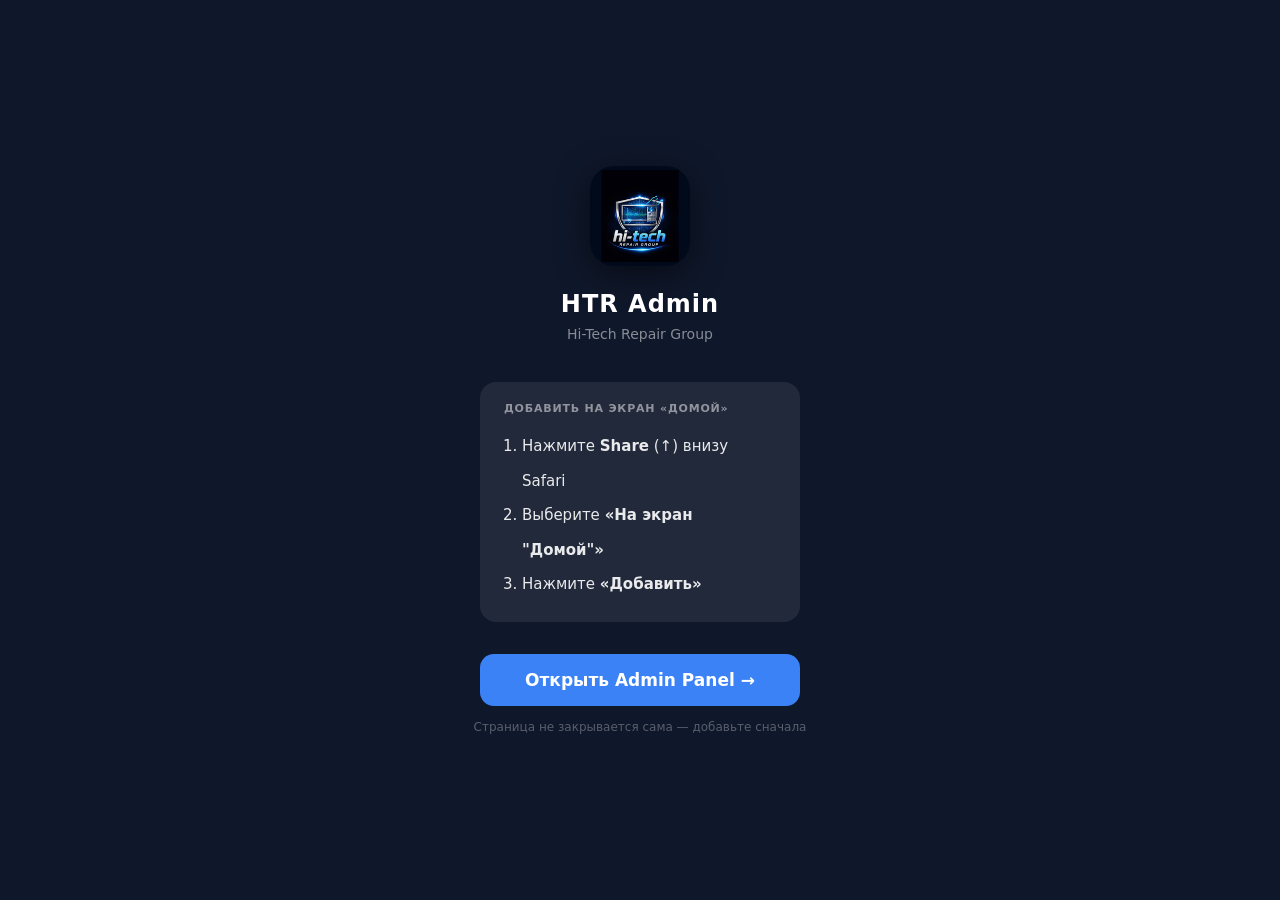
<file: admin-pwa.html>
<!DOCTYPE html>
<html lang="en">
<head>
  <meta charset="UTF-8" />
  <meta name="viewport" content="width=device-width, initial-scale=1.0" />
  <title>HTR Admin</title>
  <link rel="manifest"         href="/admin-manifest.json" />
  <link rel="apple-touch-icon" href="/htr-admin-icon.png" />
  <meta name="apple-mobile-web-app-capable"          content="yes" />
  <meta name="apple-mobile-web-app-status-bar-style" content="black-translucent" />
  <meta name="apple-mobile-web-app-title"            content="HTR Admin" />
  <meta name="theme-color"                           content="#0f172a" />
  <style>
    *{margin:0;padding:0;box-sizing:border-box}
    body{
      background:#0f172a;min-height:100vh;display:flex;flex-direction:column;
      align-items:center;justify-content:center;
      font-family:system-ui,-apple-system,sans-serif;color:#fff;padding:32px 24px;
    }
    img{width:100px;height:100px;border-radius:24px;margin-bottom:24px;box-shadow:0 8px 32px rgba(0,0,0,.5)}
    h1{font-size:24px;font-weight:700;letter-spacing:1px;margin-bottom:8px}
    .sub{font-size:14px;opacity:.5;margin-bottom:40px;text-align:center}
    .card{
      background:rgba(255,255,255,.08);border-radius:16px;
      padding:20px 24px;margin-bottom:32px;width:100%;max-width:320px;
    }
    .card-title{font-size:11px;opacity:.5;font-weight:700;text-transform:uppercase;letter-spacing:.8px;margin-bottom:14px}
    ol{padding-left:18px;line-height:2.3;font-size:15px;opacity:.9}
    .btn{
      display:block;background:#3b82f6;color:#fff;border:none;border-radius:14px;
      padding:16px 0;font-size:17px;font-weight:600;cursor:pointer;
      width:100%;max-width:320px;text-decoration:none;text-align:center;
    }
    .note{font-size:12px;opacity:.3;margin-top:14px;text-align:center}
  </style>
</head>
<body>
  <img src="/htr-admin-icon.png" alt="HTR Admin" />
  <h1>HTR Admin</h1>
  <p class="sub">Hi-Tech Repair Group</p>

  <div class="card">
    <div class="card-title">Добавить на экран «Домой»</div>
    <ol>
      <li>Нажмите <strong>Share</strong> (↑) внизу Safari</li>
      <li>Выберите <strong>«На экран "Домой"»</strong></li>
      <li>Нажмите <strong>«Добавить»</strong></li>
    </ol>
  </div>

  <a class="btn" href="/admin">Открыть Admin Panel →</a>
  <p class="note">Страница не закрывается сама — добавьте сначала</p>
</body>
</html>
</file>
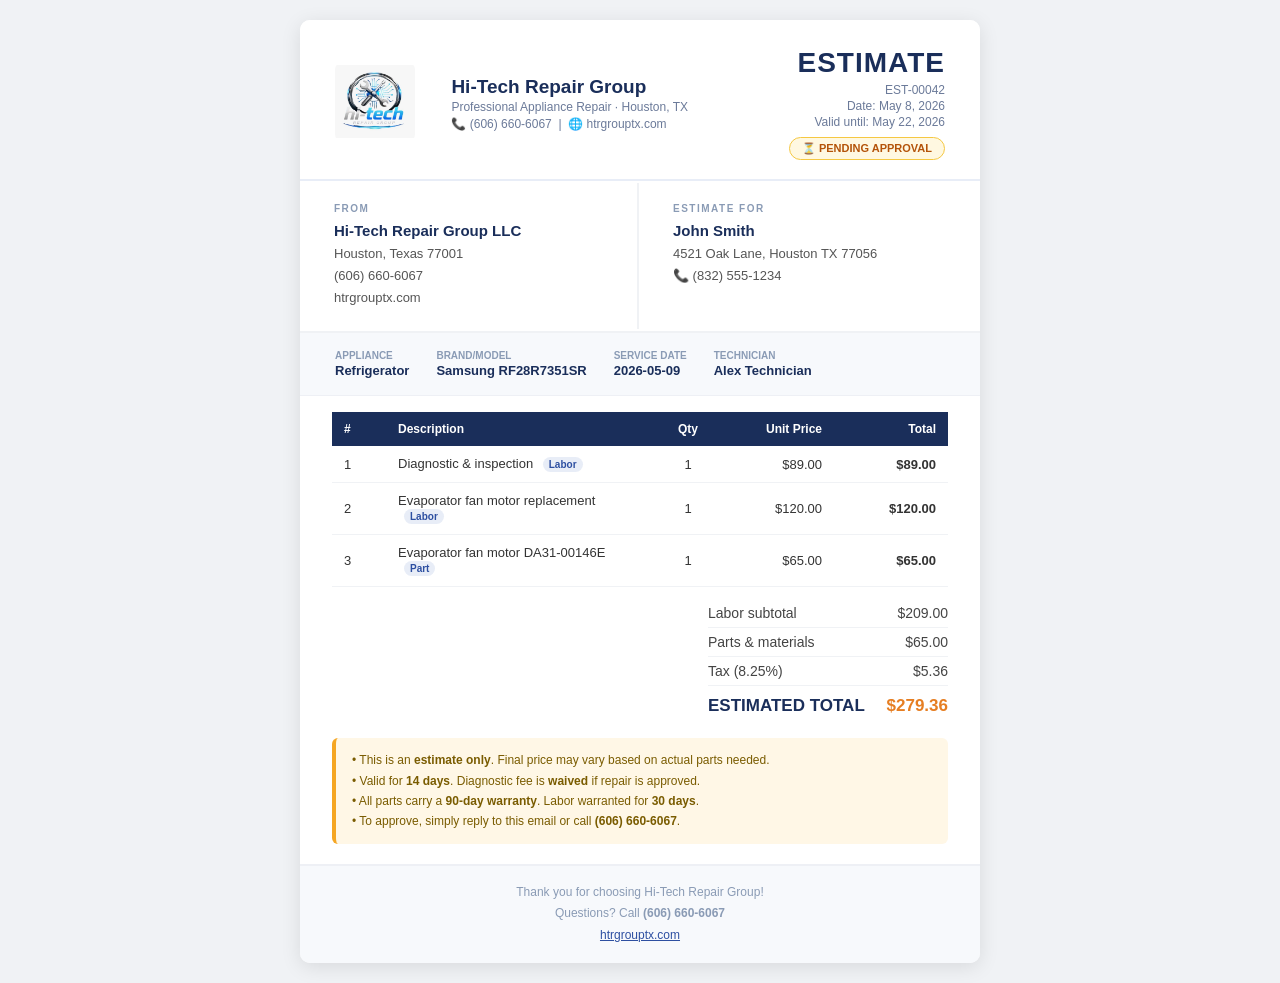
<file: estimate-preview.html>
<!DOCTYPE html>
<html lang="en">
<head><meta charset="UTF-8"/><meta name="viewport" content="width=device-width,initial-scale=1"/>
<title>Estimate – Hi-Tech Repair Group</title></head>
<body style="margin:0;padding:20px;background:#f0f2f5;font-family:'Segoe UI',Arial,sans-serif;">
<div style="max-width:680px;margin:0 auto;background:#fff;border-radius:10px;overflow:hidden;box-shadow:0 4px 20px rgba(0,0,0,.1);">

  <div style="background:#fff;padding:24px 32px 16px;border-bottom:2px solid #e8edf7;">
    <table width="100%"><tr>
      <td style="vertical-align:middle;">
        <img src="/htr-logo.jpg" alt="Hi-Tech Repair Group" style="height:80px;width:80px;object-fit:contain;border-radius:8px;" />
      </td>
      <td style="vertical-align:middle;padding-left:14px;">
        <div style="font-size:19px;font-weight:800;color:#1a2e5a;">Hi-Tech Repair Group</div>
        <div style="font-size:12px;color:#6b7a99;margin-top:2px;">Professional Appliance Repair · Houston, TX</div>
        <div style="font-size:12px;color:#6b7a99;margin-top:3px;">📞 (606) 660-6067 &nbsp;|&nbsp; 🌐 htrgrouptx.com</div>
      </td>
      <td align="right" style="vertical-align:middle;">
        <div style="font-size:28px;font-weight:800;color:#1a2e5a;letter-spacing:1px;">ESTIMATE</div>
        <div style="font-size:12px;color:#6b7a99;margin-top:4px;">EST-00042</div>
        <div style="font-size:12px;color:#6b7a99;margin-top:2px;">Date: May 8, 2026</div>
        <div style="font-size:12px;color:#6b7a99;margin-top:2px;">Valid until: May 22, 2026</div>
        <div style="margin-top:8px;display:inline-block;background:#fff8e1;border:1px solid #f5c842;color:#b45309;font-size:11px;font-weight:700;padding:4px 12px;border-radius:20px;">⏳ PENDING APPROVAL</div>
      </td>
    </tr></table>
  </div>

  <table width="100%" style="border-bottom:2px solid #f0f2f5;">
    <tr>
      <td width="50%" style="padding:20px 32px;border-right:2px solid #f0f2f5;vertical-align:top;">
        <div style="font-size:10px;font-weight:700;color:#8a9bb5;letter-spacing:1.5px;text-transform:uppercase;margin-bottom:8px;">FROM</div>
        <div style="font-size:15px;font-weight:700;color:#1a2e5a;">Hi-Tech Repair Group LLC</div>
        <div style="font-size:13px;color:#555;margin-top:4px;line-height:1.7;">Houston, Texas 77001<br>(606) 660-6067<br>htrgrouptx.com</div>
      </td>
      <td width="50%" style="padding:20px 32px;vertical-align:top;">
        <div style="font-size:10px;font-weight:700;color:#8a9bb5;letter-spacing:1.5px;text-transform:uppercase;margin-bottom:8px;">ESTIMATE FOR</div>
        <div style="font-size:15px;font-weight:700;color:#1a2e5a;">John Smith</div>
        <div style="font-size:13px;color:#555;margin-top:4px;line-height:1.7;">4521 Oak Lane, Houston TX 77056<br>📞 (832) 555-1234</div>
      </td>
    </tr>
  </table>

  <div style="padding:14px 32px;background:#f7f9fc;border-bottom:1px solid #eef0f5;">
    <table><tr>
      <td style="padding-right:24px;"><div style="font-size:10px;color:#8a9bb5;font-weight:600;text-transform:uppercase;">Appliance</div><div style="font-size:13px;font-weight:600;color:#1a2e5a;margin-top:2px;">Refrigerator</div></td>
      <td style="padding-right:24px;"><div style="font-size:10px;color:#8a9bb5;font-weight:600;text-transform:uppercase;">Brand/Model</div><div style="font-size:13px;font-weight:600;color:#1a2e5a;margin-top:2px;">Samsung RF28R7351SR</div></td>
      <td style="padding-right:24px;"><div style="font-size:10px;color:#8a9bb5;font-weight:600;text-transform:uppercase;">Service Date</div><div style="font-size:13px;font-weight:600;color:#1a2e5a;margin-top:2px;">2026-05-09</div></td>
      <td><div style="font-size:10px;color:#8a9bb5;font-weight:600;text-transform:uppercase;">Technician</div><div style="font-size:13px;font-weight:600;color:#1a2e5a;margin-top:2px;">Alex Technician</div></td>
    </tr></table>
  </div>

  <div style="padding:16px 32px;">
    <table width="100%" style="border-collapse:collapse;">
      <thead>
        <tr style="background:#1a2e5a;color:#fff;">
          <th style="padding:10px 12px;font-size:12px;font-weight:600;text-align:left;width:30px;">#</th>
          <th style="padding:10px 12px;font-size:12px;font-weight:600;text-align:left;">Description</th>
          <th style="padding:10px 12px;font-size:12px;font-weight:600;text-align:center;width:40px;">Qty</th>
          <th style="padding:10px 12px;font-size:12px;font-weight:600;text-align:right;width:90px;">Unit Price</th>
          <th style="padding:10px 12px;font-size:12px;font-weight:600;text-align:right;width:90px;">Total</th>
        </tr>
      </thead>
      <tbody>
        <tr style="border-bottom:1px solid #f0f2f5;">
          <td style="padding:10px 12px;font-size:13px;color:#333;">1</td>
          <td style="padding:10px 12px;font-size:13px;color:#333;">Diagnostic &amp; inspection <span style="display:inline-block;background:#e8edf7;color:#2d4fa1;font-size:10px;font-weight:700;padding:2px 6px;border-radius:10px;margin-left:6px;">Labor</span></td>
          <td style="padding:10px 12px;font-size:13px;color:#333;text-align:center;">1</td>
          <td style="padding:10px 12px;font-size:13px;color:#333;text-align:right;">$89.00</td>
          <td style="padding:10px 12px;font-size:13px;font-weight:600;color:#333;text-align:right;">$89.00</td>
        </tr>
        <tr style="border-bottom:1px solid #f0f2f5;">
          <td style="padding:10px 12px;font-size:13px;color:#333;">2</td>
          <td style="padding:10px 12px;font-size:13px;color:#333;">Evaporator fan motor replacement <span style="display:inline-block;background:#e8edf7;color:#2d4fa1;font-size:10px;font-weight:700;padding:2px 6px;border-radius:10px;margin-left:6px;">Labor</span></td>
          <td style="padding:10px 12px;font-size:13px;color:#333;text-align:center;">1</td>
          <td style="padding:10px 12px;font-size:13px;color:#333;text-align:right;">$120.00</td>
          <td style="padding:10px 12px;font-size:13px;font-weight:600;color:#333;text-align:right;">$120.00</td>
        </tr>
        <tr style="border-bottom:1px solid #f0f2f5;">
          <td style="padding:10px 12px;font-size:13px;color:#333;">3</td>
          <td style="padding:10px 12px;font-size:13px;color:#333;">Evaporator fan motor DA31-00146E <span style="display:inline-block;background:#e8edf7;color:#2d4fa1;font-size:10px;font-weight:700;padding:2px 6px;border-radius:10px;margin-left:6px;">Part</span></td>
          <td style="padding:10px 12px;font-size:13px;color:#333;text-align:center;">1</td>
          <td style="padding:10px 12px;font-size:13px;color:#333;text-align:right;">$65.00</td>
          <td style="padding:10px 12px;font-size:13px;font-weight:600;color:#333;text-align:right;">$65.00</td>
        </tr>
      </tbody>
    </table>
    <div style="display:flex;justify-content:flex-end;margin-top:12px;">
      <div style="min-width:240px;">
        <div style="display:flex;justify-content:space-between;padding:6px 0;font-size:14px;color:#444;border-bottom:1px solid #f0f2f5;"><span>Labor subtotal</span><span>$209.00</span></div>
        <div style="display:flex;justify-content:space-between;padding:6px 0;font-size:14px;color:#444;border-bottom:1px solid #f0f2f5;"><span>Parts &amp; materials</span><span>$65.00</span></div>
        <div style="display:flex;justify-content:space-between;padding:6px 0;font-size:14px;color:#444;border-bottom:1px solid #f0f2f5;"><span>Tax (8.25%)</span><span>$5.36</span></div>
        <div style="display:flex;justify-content:space-between;padding:10px 0 6px;font-size:17px;font-weight:700;color:#1a2e5a;"><span>ESTIMATED TOTAL</span><span style="color:#e67e22;">$279.36</span></div>
      </div>
    </div>
  </div>

  <div style="margin:0 32px 20px;background:#fff7e6;border-left:4px solid #f5a623;border-radius:6px;padding:12px 16px;">
    <div style="font-size:12px;color:#7a5c00;line-height:1.7;">
      • This is an <strong>estimate only</strong>. Final price may vary based on actual parts needed.<br>
      • Valid for <strong>14 days</strong>. Diagnostic fee is <strong>waived</strong> if repair is approved.<br>
      • All parts carry a <strong>90-day warranty</strong>. Labor warranted for <strong>30 days</strong>.<br>
      • To approve, simply reply to this email or call <strong>(606) 660-6067</strong>.
    </div>
  </div>

  <div style="background:#f7f9fc;border-top:2px solid #eef0f5;padding:16px 32px;text-align:center;">
    <div style="font-size:12px;color:#8a9bb5;line-height:1.8;">
      Thank you for choosing Hi-Tech Repair Group!<br>
      Questions? Call <strong>(606) 660-6067</strong><br>
      <a href="https://htrgrouptx.com" style="color:#2d4fa1;">htrgrouptx.com</a>
    </div>
  </div>

</div>
</body></html>
</file>
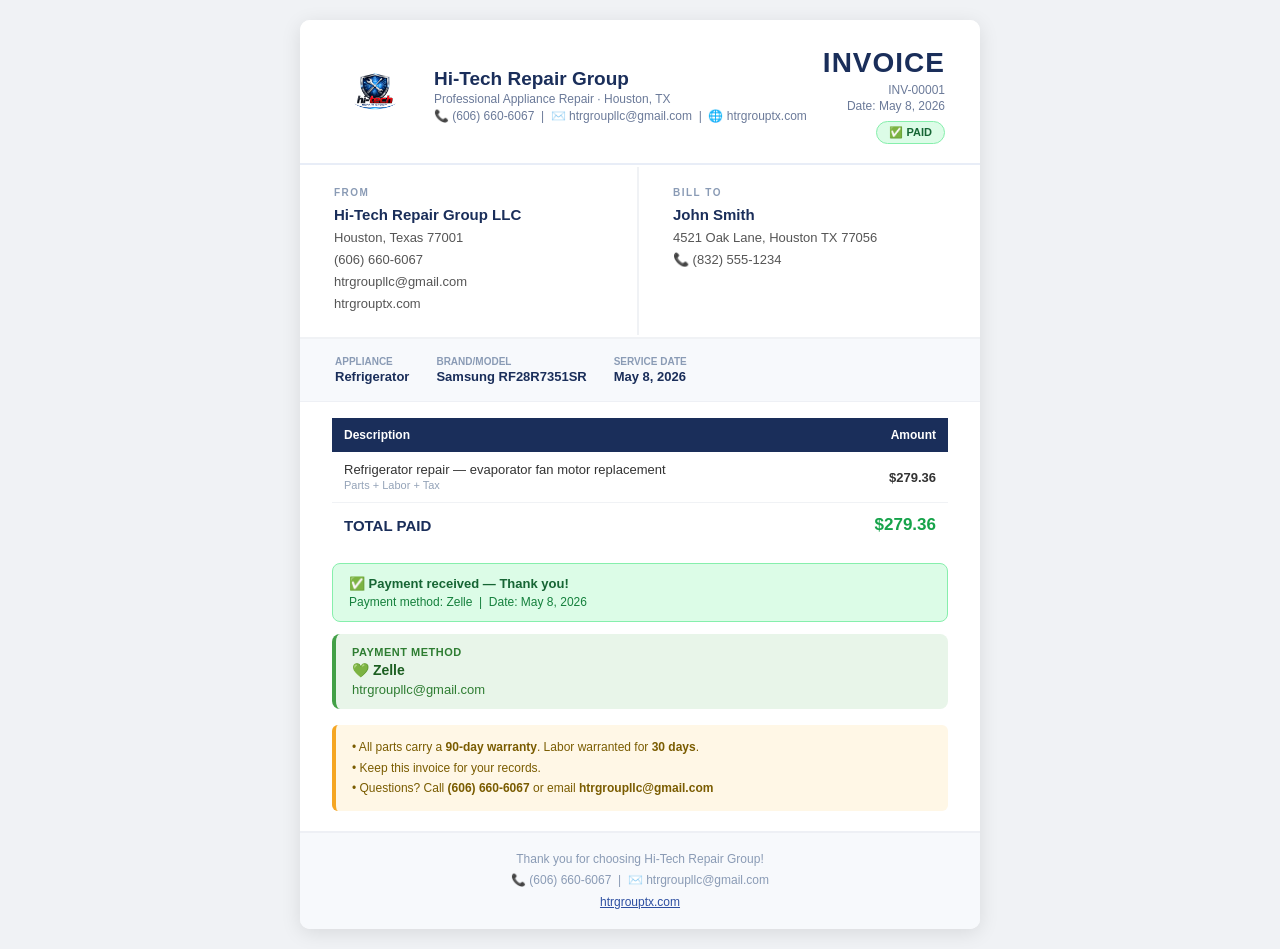
<file: invoice-preview.html>
<!DOCTYPE html>
<html lang="en">
<head><meta charset="UTF-8"/></head>
<body style="margin:0;padding:20px;background:#f0f2f5;font-family:'Segoe UI',Arial,sans-serif;">
<div style="max-width:680px;margin:0 auto;background:#fff;border-radius:10px;overflow:hidden;box-shadow:0 4px 20px rgba(0,0,0,.1);">

  <div style="background:#fff;padding:24px 32px 16px;border-bottom:2px solid #e8edf7;">
    <table width="100%"><tr>
      <td style="vertical-align:middle;">
        <img src="/htr-logo-invoice.png" alt="Hi-Tech Repair Group" style="height:80px;width:80px;object-fit:contain;" />
      </td>
      <td style="vertical-align:middle;padding-left:14px;">
        <div style="font-size:19px;font-weight:800;color:#1a2e5a;">Hi-Tech Repair Group</div>
        <div style="font-size:12px;color:#6b7a99;margin-top:2px;">Professional Appliance Repair · Houston, TX</div>
        <div style="font-size:12px;color:#6b7a99;margin-top:3px;">📞 (606) 660-6067 &nbsp;|&nbsp; ✉️ htrgroupllc@gmail.com &nbsp;|&nbsp; 🌐 htrgrouptx.com</div>
      </td>
      <td align="right" style="vertical-align:middle;">
        <div style="font-size:28px;font-weight:800;color:#1a2e5a;letter-spacing:1px;">INVOICE</div>
        <div style="font-size:12px;color:#6b7a99;margin-top:4px;">INV-00001</div>
        <div style="font-size:12px;color:#6b7a99;margin-top:2px;">Date: May 8, 2026</div>
        <div style="margin-top:8px;display:inline-block;background:#dcfce7;border:1px solid #86efac;color:#166534;font-size:11px;font-weight:700;padding:4px 12px;border-radius:20px;">✅ PAID</div>
      </td>
    </tr></table>
  </div>

  <table width="100%" style="border-bottom:2px solid #f0f2f5;"><tr>
    <td width="50%" style="padding:20px 32px;border-right:2px solid #f0f2f5;vertical-align:top;">
      <div style="font-size:10px;font-weight:700;color:#8a9bb5;letter-spacing:1.5px;text-transform:uppercase;margin-bottom:8px;">FROM</div>
      <div style="font-size:15px;font-weight:700;color:#1a2e5a;">Hi-Tech Repair Group LLC</div>
      <div style="font-size:13px;color:#555;margin-top:4px;line-height:1.7;">Houston, Texas 77001<br>(606) 660-6067<br>htrgroupllc@gmail.com<br>htrgrouptx.com</div>
    </td>
    <td width="50%" style="padding:20px 32px;vertical-align:top;">
      <div style="font-size:10px;font-weight:700;color:#8a9bb5;letter-spacing:1.5px;text-transform:uppercase;margin-bottom:8px;">BILL TO</div>
      <div style="font-size:15px;font-weight:700;color:#1a2e5a;">John Smith</div>
      <div style="font-size:13px;color:#555;margin-top:4px;line-height:1.7;">4521 Oak Lane, Houston TX 77056<br>📞 (832) 555-1234</div>
    </td>
  </tr></table>

  <div style="padding:14px 32px;background:#f7f9fc;border-bottom:1px solid #eef0f5;">
    <table><tr>
      <td style="padding-right:24px;"><div style="font-size:10px;color:#8a9bb5;font-weight:600;text-transform:uppercase;">Appliance</div><div style="font-size:13px;font-weight:600;color:#1a2e5a;margin-top:2px;">Refrigerator</div></td>
      <td style="padding-right:24px;"><div style="font-size:10px;color:#8a9bb5;font-weight:600;text-transform:uppercase;">Brand/Model</div><div style="font-size:13px;font-weight:600;color:#1a2e5a;margin-top:2px;">Samsung RF28R7351SR</div></td>
      <td><div style="font-size:10px;color:#8a9bb5;font-weight:600;text-transform:uppercase;">Service Date</div><div style="font-size:13px;font-weight:600;color:#1a2e5a;margin-top:2px;">May 8, 2026</div></td>
    </tr></table>
  </div>

  <div style="padding:16px 32px;">
    <table width="100%" style="border-collapse:collapse;">
      <thead><tr style="background:#1a2e5a;color:#fff;">
        <th style="padding:10px 12px;font-size:12px;font-weight:600;text-align:left;">Description</th>
        <th style="padding:10px 12px;font-size:12px;font-weight:600;text-align:right;width:100px;">Amount</th>
      </tr></thead>
      <tbody>
        <tr style="border-bottom:1px solid #f0f2f5;">
          <td style="padding:10px 12px;font-size:13px;color:#333;">Refrigerator repair — evaporator fan motor replacement<br><span style="font-size:11px;color:#94a3b8;">Parts + Labor + Tax</span></td>
          <td style="padding:10px 12px;font-size:13px;font-weight:600;color:#333;text-align:right;">$279.36</td>
        </tr>
        <tr><td style="padding:12px 12px;font-size:15px;font-weight:700;color:#1a2e5a;">TOTAL PAID</td><td style="padding:12px 12px;font-size:17px;font-weight:800;color:#16a34a;text-align:right;">$279.36</td></tr>
      </tbody>
    </table>
    <div style="margin-top:16px;background:#dcfce7;border:1px solid #86efac;border-radius:8px;padding:12px 16px;">
      <div style="font-size:13px;font-weight:700;color:#166534;">✅ Payment received — Thank you!</div>
      <div style="font-size:12px;color:#15803d;margin-top:4px;">Payment method: Zelle &nbsp;|&nbsp; Date: May 8, 2026</div>
    </div>
    <div style="margin-top:12px;background:#e8f5e9;border-left:4px solid #43a047;border-radius:8px;padding:12px 16px;">
      <div style="font-size:11px;font-weight:700;color:#2e7d32;text-transform:uppercase;letter-spacing:.5px;margin-bottom:4px;">Payment Method</div>
      <div style="font-size:14px;font-weight:700;color:#1b5e20;">💚 Zelle</div>
      <div style="font-size:13px;color:#2e7d32;margin-top:4px;">htrgroupllc@gmail.com</div>
    </div>
  </div>

  <div style="margin:0 32px 20px;background:#fff7e6;border-left:4px solid #f5a623;border-radius:6px;padding:12px 16px;">
    <div style="font-size:12px;color:#7a5c00;line-height:1.7;">
      • All parts carry a <strong>90-day warranty</strong>. Labor warranted for <strong>30 days</strong>.<br>
      • Keep this invoice for your records.<br>
      • Questions? Call <strong>(606) 660-6067</strong> or email <strong>htrgroupllc@gmail.com</strong>
    </div>
  </div>

  <div style="background:#f7f9fc;border-top:2px solid #eef0f5;padding:16px 32px;text-align:center;">
    <div style="font-size:12px;color:#8a9bb5;line-height:1.8;">
      Thank you for choosing Hi-Tech Repair Group!<br>
      📞 (606) 660-6067 &nbsp;|&nbsp; ✉️ htrgroupllc@gmail.com<br>
      <a href="https://htrgrouptx.com" style="color:#2d4fa1;">htrgrouptx.com</a>
    </div>
  </div>
</div>
</body></html>
</file>
